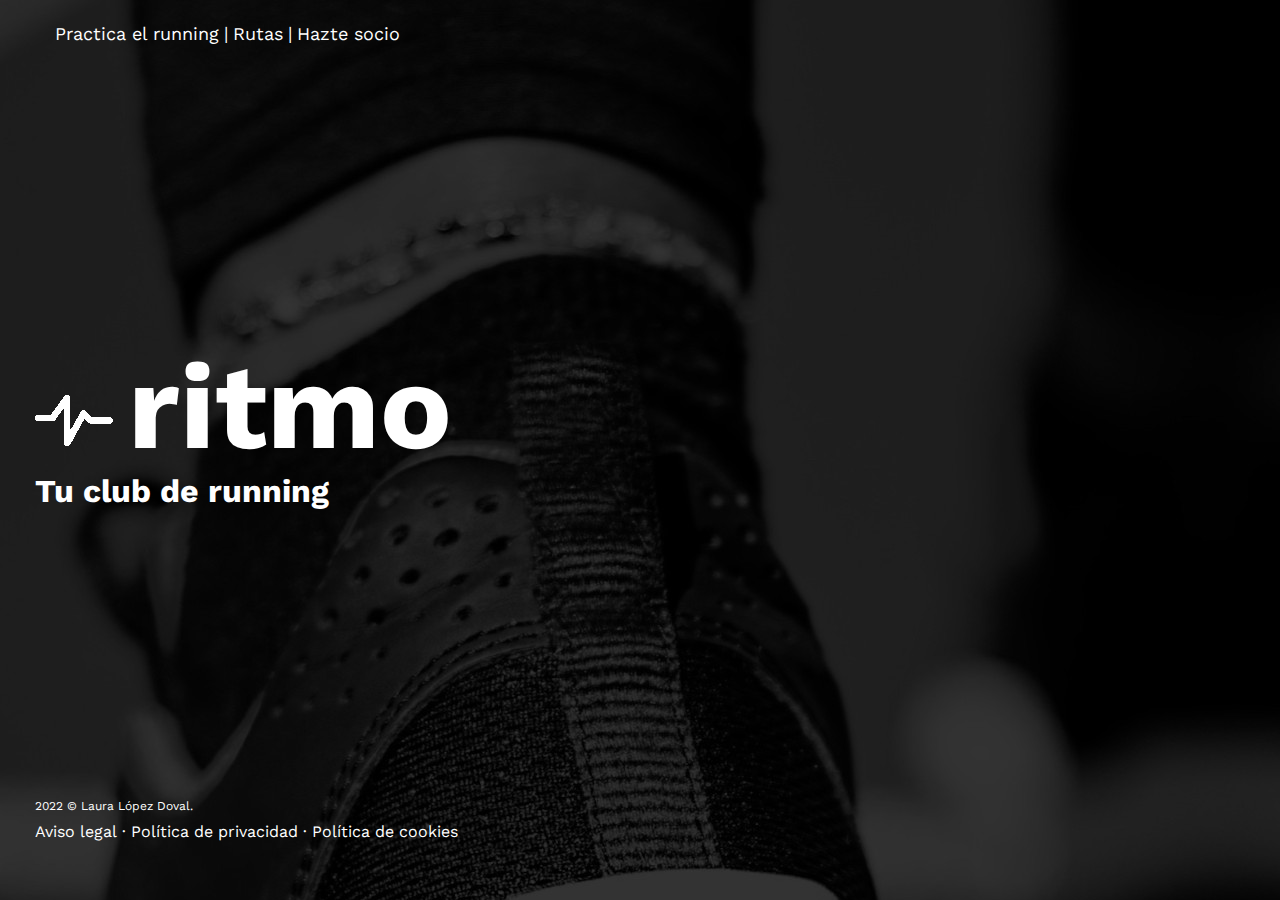
<file: index.html>
<!DOCTYPE html>
<html lang="es-ES">
  <head>
    <meta charset="utf-8">
    <meta name="viewport" content="width=device-width">
    <title>Ritmo | Tu club de running</title>
    <link rel="preconnect" href="https://fonts.googleapis.com">
    <link rel="preconnect" href="https://fonts.gstatic.com" crossorigin>
    <link href="https://fonts.googleapis.com/css2?family=Work+Sans:ital,wght@0,400;0,700;1,400;1,700&display=swap" rel="stylesheet"> 
    <link rel="stylesheet" href="css/estilos.css">
  </head>
  <body class="cover-hero">
    <header>
        <div class="container">
            <nav>
                <ul class="container">
                    <li><a href="practica-el-running.html">Practica el running</a></li>
                    <li><a href="rutas.html">Rutas</a></li>
                    <li><a href="inscripcion-socios.html">Hazte socio</a></li>
                </ul>
            </nav>
        </div>
    </header>
    <main>
        <div class="container">
            <div class="logo">
                <img src="img/isologo-white.png" alt="isologo ritmo">
                <span>ritmo</span>
            </div>
            <h1>Tu club de running</h1>
        </div>
    </main>
    <footer>
        <div class="container center">
            <p class="caption"> 2022 &copy; Laura López Doval.</p>
            <ul class="nav-footer">
                <li><a href="#">Aviso legal</a></li>
                <li><a href="#">Política de privacidad</a></li>
                <li><a href="#">Política de cookies</a></li>
            </ul>
        </div>
    </footer>
  </body>
</html>
</file>
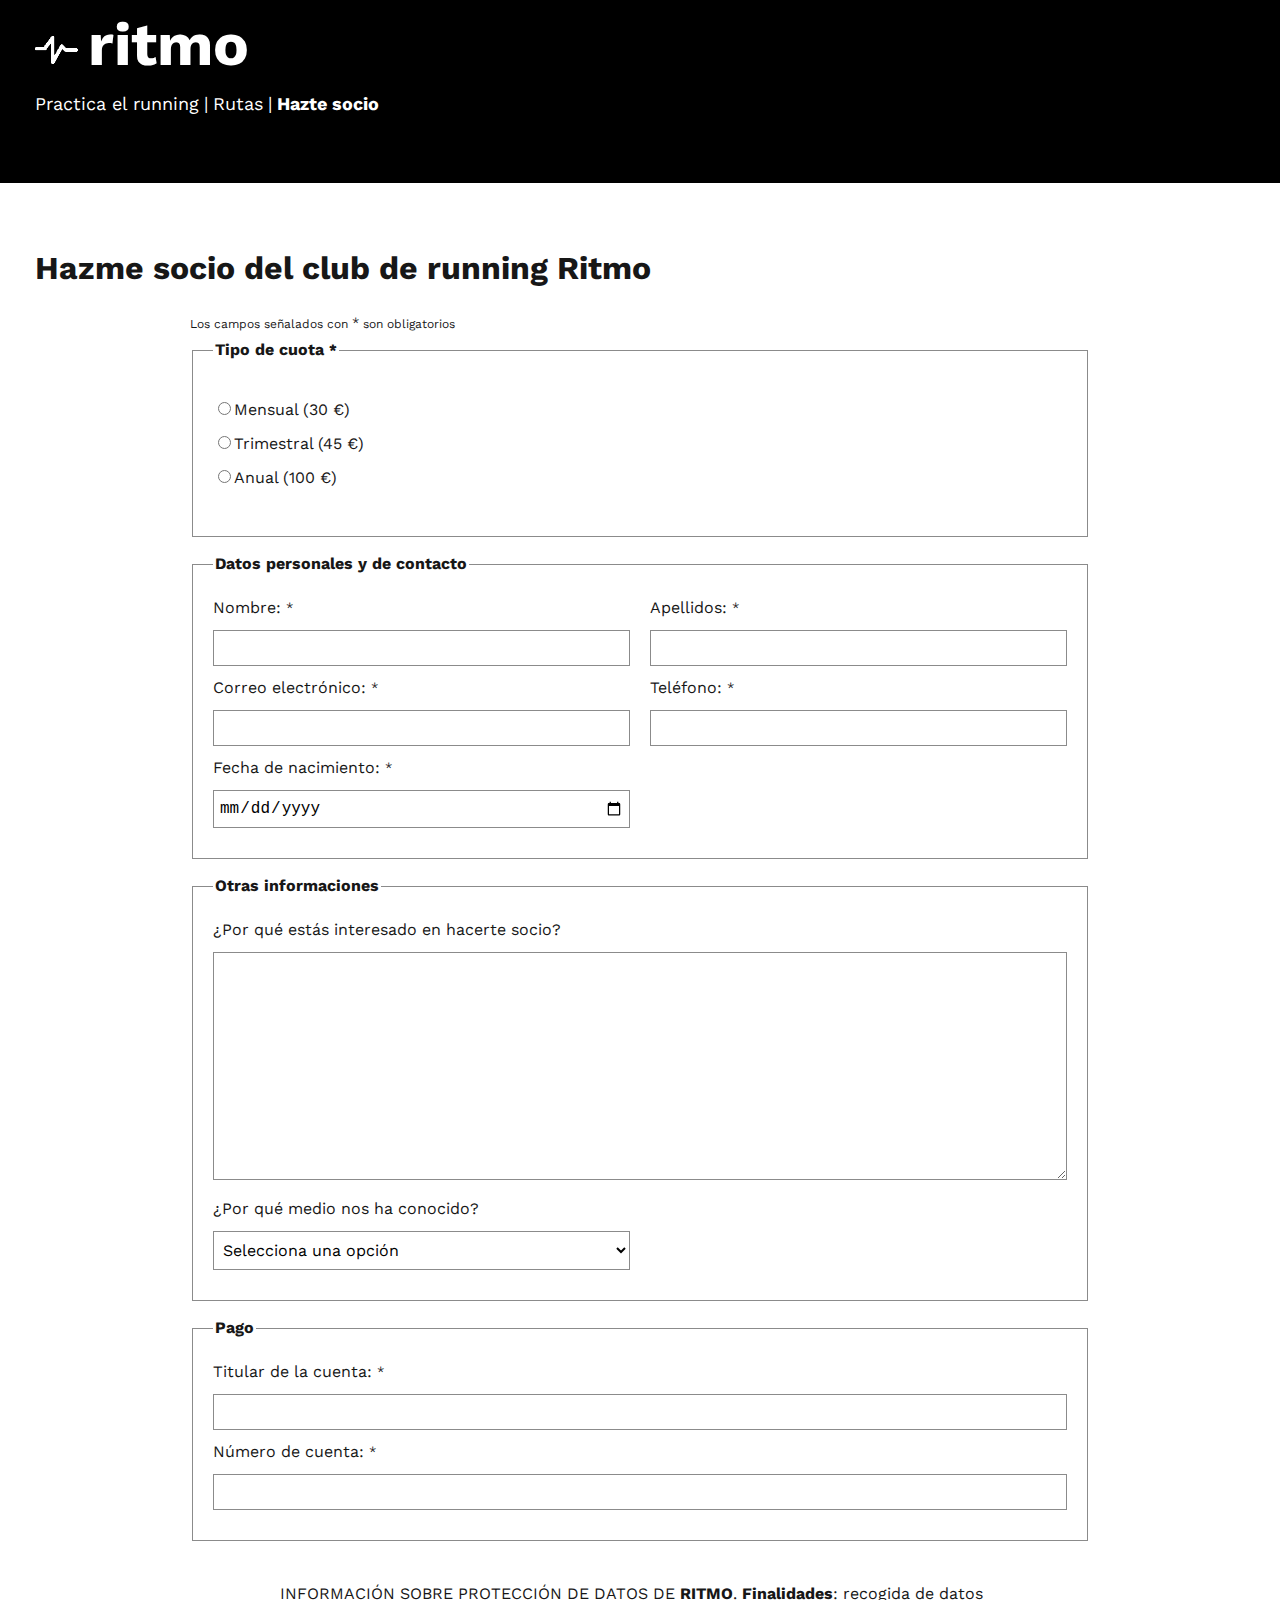
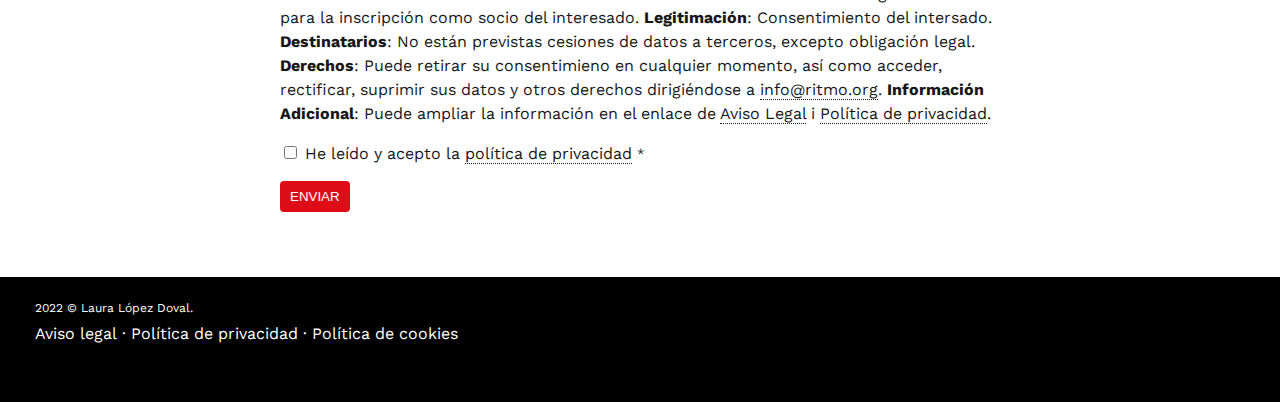
<file: inscripcion-socios.html>
<!DOCTYPE html>
<html lang="es-ES">
  <head>
    <meta charset="utf-8">
    <meta name="viewport" content="width=device-width">
    <title>Inscripción socios | Ritmo</title>
    <link rel="preconnect" href="https://fonts.googleapis.com">
    <link rel="preconnect" href="https://fonts.gstatic.com" crossorigin>
    <link href="https://fonts.googleapis.com/css2?family=Work+Sans:ital,wght@0,400;0,700;1,400;1,700&display=swap" rel="stylesheet"> 
    <link rel="stylesheet" href="css/estilos.css">
  </head>
  <body>
    <header>
        <div class="container">
            <div class="logo">
                <a href="index.html"><img src="img/isologo-white.png" alt="isologo ritmo">ritmo</a>
            </div>
            <nav>
                <ul>
                    <li><a href="practica-el-running.html">Practica el running</a></li>
                    <li><a href="rutas.html">Rutas</a></li>
                    <li class="active">Hazte socio</li>
                </ul>
            </nav>
        </div>
    </header>
    <main>
        <article>
            <div class="container">
                <h1>Hazme socio del club de running Ritmo</h1>
                <form action="http://foo.com" method="get">
                    <p class="caption">Los campos señalados con <abbr title="required"> * </abbr> son obligatorios</p>
                    <fieldset>
                        <legend>Tipo de cuota <strong><abbr title="required"> * </abbr></strong></legend>
                        <ul>
                            <li>
                                <input type="radio" required name="cuota" id="cuota_1" value="mensual"><label for="cuota_1">Mensual (30 €)</label>
                            </li>
                            <li>
                                <input type="radio" required name="cuota" id="cuota_2" value="trimestral"><label for="cuota_2">Trimestral (45 €)</label>
                            </li>
                            <li>
                                <input type="radio" required name="cuota" id="cuota_3" value="annual"><label for="cuota_3">Anual (100 €)</label>
                            </li>
                        </ul>
                    </fieldset>
                    <fieldset>
                        <legend>Datos personales y de contacto</legend>
                        <div class="flex">
                            <div>
                                <label for="first_name"><span>Nombre:</span><abbr title="required">*</abbr></label>
                                <input type="text" id="first_name" name="userfirstname" pattern="[a-zA-ZàáâäãåąčćęèéêëėįìíîïłńòóôöõøùúûüųūÿýżźñçčšžÀÁÂÄÃÅĄĆČĖĘÈÉÊËÌÍÎÏĮŁŃÒÓÔÖÕØÙÚÛÜŲŪŸÝŻŹÑßÇŒÆČŠŽ∂ð -]{2,64}" required>
                            </div>
                            <div>
                                <label for="name"><span>Apellidos:</span><abbr title="required">*</abbr></label>
                                <input type="text" id="name" name="username" pattern="[a-zA-ZàáâäãåąčćęèéêëėįìíîïłńòóôöõøùúûüųūÿýżźñçčšžÀÁÂÄÃÅĄĆČĖĘÈÉÊËÌÍÎÏĮŁŃÒÓÔÖÕØÙÚÛÜŲŪŸÝŻŹÑßÇŒÆČŠŽ∂ð -]{2,128}" required>
                            </div>
                            <div>
                                <label for="mail"><span>Correo electrónico:</span><abbr title="required">*</abbr></label>
                                <input type="email" id="mail" name="usermail" required>
                            </div>
                            <div>
                                <label for="tel"><span>Teléfono:</span><abbr title="required">*</abbr></label>
                                <input type="tel" id="tel" name="userphone" required>
                            </div>
                            <div>
                                <label for="birth_date"><span>Fecha de nacimiento:</span><abbr title="required">*</abbr></label>
                                <input type="date" id="birth_date" name="userdate" min="1910-01-08" max="2022-08-31" required>
                            </div>
                        </div>
                    </fieldset>
                    <fieldset>
                        <legend>Otras informaciones</legend>
                        <div>
                            <label for="message">¿Por qué estás interesado en hacerte socio?</label>
                            <textarea id="message" name="msg" maxlength="140" rows="9"></textarea>
                        </div>
                        <div class="flex">
                            <div>
                                <label for="media"> <span>¿Por qué medio nos ha conocido?</span></label>
                                <select id="media" name="netz">
                                    <option value="standard">Selecciona una opción</option>
                                    <option value="newspaper">Prensa</option>
                                    <option value="facebook">Facebook</option>
                                    <option value="instagram">Instagram</option>
                                    <option value="others">Otro socio</option>
                                </select>
                            </div>
                        </div>
                    </fieldset>
                    <fieldset>
                        <legend>Pago</legend>
                        <div>
                            <label for="accountname"><span>Titular de la cuenta:</span><abbr title="required">*</abbr></label>
                            <input type="text" id="accountname" name="accountname" required>
                        </div>
                        <div>
                            <label for="accountnumber"><span>Número de cuenta:</span><abbr title="required">*</abbr></label>
                            <input type="text" id="accountnumber" name="accountnumber" pattern="[a-zA-Z]{2}[0-9]{2}[a-zA-Z0-9]{4}[0-9]{7}([a-zA-Z0-9]?){0,16}" required>
                        </div>
                    </fieldset>
                    <div class="submit">
                        <p>INFORMACIÓN SOBRE PROTECCIÓN DE DATOS DE <strong>RITMO</strong>. 
                            <strong>Finalidades</strong>: recogida de datos para la inscripción como socio del interesado. 
                            <strong>Legitimación</strong>: Consentimiento del intersado. 
                            <strong>Destinatarios</strong>: No están previstas cesiones de datos a terceros, excepto obligación legal. 
                            <strong>Derechos</strong>: Puede retirar su consentimieno en cualquier momento, así como acceder, rectificar, 
                            suprimir sus datos y otros derechos dirigiéndose a <a href="mailto:info@ritmo.org">info@ritmo.org</a>. 
                            <strong>Información Adicional</strong>: Puede ampliar la información en el enlace de 
                            <a href="#">Aviso Legal</a> i <a href="#">Política de privacidad</a>. </p>
                        <div>
                            <input type="checkbox" id="legal" name="legal" value="true" required>
                            <label for="legal"><span>He leído y acepto la <a href="#">política de privacidad</a></span><abbr title="required">*</abbr></label>
                        </div>
                        <div><button type="submit">Enviar</button></div>
                    </div>
                </form>
            </div>
        </article>
    </main>
    <footer>
        <div class="container center">
            <p class="caption">2022 &copy; Laura López Doval.</p>
            <ul class="nav-footer">
                <li><a href="">Aviso legal</a></li>
                <li><a href="">Política de privacidad</a></li>
                <li><a href="">Política de cookies</a></li>
            </ul>
        </div>
    </footer>
  </body>
</html>
</file>
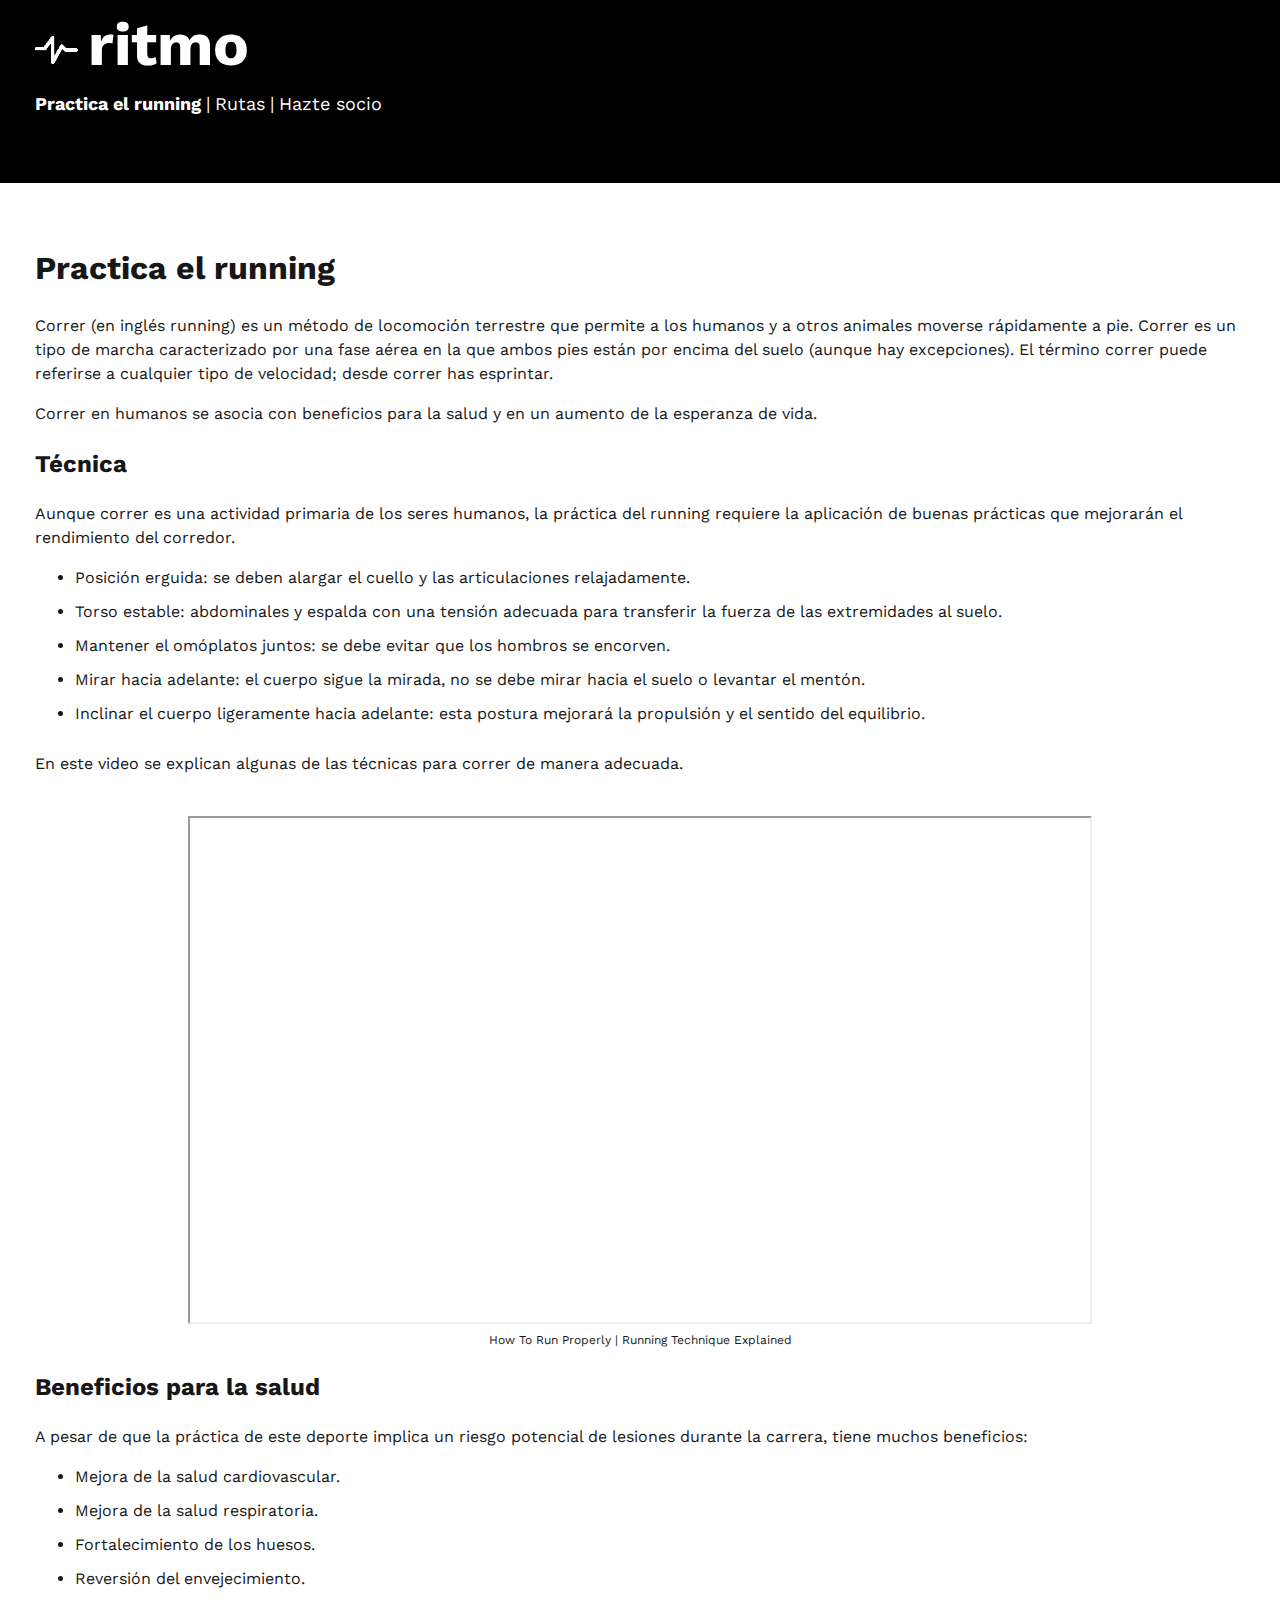
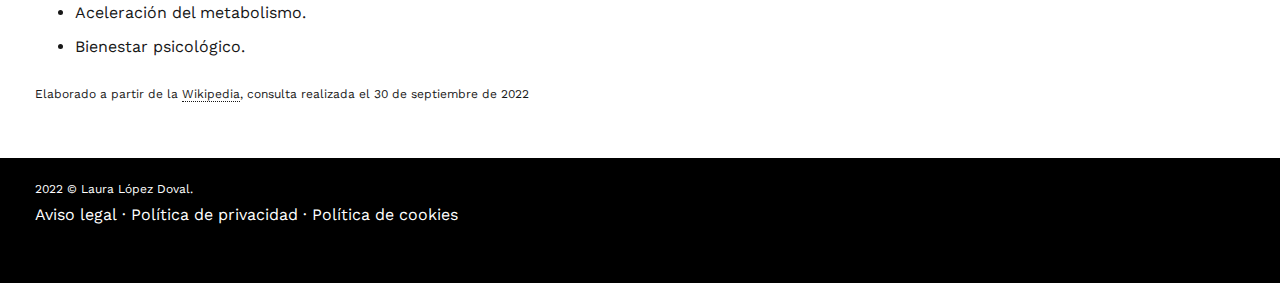
<file: practica-el-running.html>
<!DOCTYPE html>
<html lang="es-ES">
  <head>
    <meta charset="utf-8">
    <meta name="viewport" content="width=device-width">
    <title>Practica el running | Ritmo</title>
    <link rel="preconnect" href="https://fonts.googleapis.com">
    <link rel="preconnect" href="https://fonts.gstatic.com" crossorigin>
    <link href="https://fonts.googleapis.com/css2?family=Work+Sans:ital,wght@0,400;0,700;1,400;1,700&display=swap" rel="stylesheet"> 
    <link rel="stylesheet" href="css/estilos.css">
  </head>
  <body>
    <header>
        <div class="container">
            <div class="logo">
                <a href="index.html"><img src="img/isologo-white.png" alt="isologo ritmo">ritmo</a>
            </div>
            <nav>
                <ul>
                    <li class="active">Practica el running</li>
                    <li><a href="rutas.html">Rutas</a></li>
                    <li><a href="inscripcion-socios.html">Hazte socio</a></li>
                </ul>
            </nav>
        </div>
    </header>
    <main>
        <article>
            <div class="container">
                <h1>Practica el running</h1>
                <p>Correr (en inglés running) es un método de locomoción terrestre que permite a los humanos y a otros animales moverse rápidamente a pie. 
                    Correr es un tipo de marcha caracterizado por una fase aérea en la que ambos pies están por encima del suelo (aunque hay excepciones). 
                    El término correr puede referirse a cualquier tipo de velocidad; desde correr has esprintar.</p>
                <p>Correr en humanos se asocia con beneficios para la salud y en un aumento de la esperanza de vida.</p>
                <section>
                    <h2>Técnica</h2>
                    <p>Aunque correr es una actividad primaria de los seres humanos, la práctica del running requiere la aplicación de 
                        buenas prácticas que mejorarán el rendimiento del corredor.</p>
                    <ul class="c-pb">
                        <li>Posición erguida: se deben alargar el cuello y las articulaciones relajadamente.</li>
                        <li>Torso estable: abdominales y espalda con una tensión adecuada para transferir la fuerza de las extremidades al suelo.</li>
                        <li>Mantener el omóplatos juntos: se debe evitar que los hombros se encorven.</li>
                        <li>Mirar hacia adelante: el cuerpo sigue la mirada, no se debe mirar hacia el suelo o levantar el mentón.</li>
                        <li>Inclinar el cuerpo ligeramente hacia adelante: esta postura mejorará la propulsión y el sentido del equilibrio.</li>
                    </ul>
                    <p>En este video se explican algunas de las técnicas para correr de manera adecuada.</p>
                    <figure>
                        <iframe width="560" height="315" src="https://www.youtube.com/embed/_kGESn8ArrU" title="YouTube video player" allow="accelerometer; autoplay; clipboard-write; encrypted-media; gyroscope; picture-in-picture" allowfullscreen></iframe>
                        <figcaption>How To Run Properly | Running Technique Explained</figcaption>
                    </figure>
                </section>
                <section>
                    <h2>Beneficios para la salud</h2>
                    <p>A pesar de que la práctica de este deporte implica un riesgo potencial de lesiones durante la carrera, tiene muchos beneficios:</p>
                    <ul class="c-pb">
                        <li>Mejora de la salud cardiovascular.</li>
                        <li>Mejora de la salud respiratoria.</li>
                        <li>Fortalecimiento de los huesos.</li>
                        <li>Reversión del envejecimiento.</li>
                        <li>Aceleración del metabolismo.</li>
                        <li>Bienestar psicológico.</li>
                    </ul>
                    <p class="caption">Elaborado a partir de la <a href="https://en.wikipedia.org/wiki/Running ">Wikipedia</a>, consulta realizada el 30 de septiembre de 2022</p>
                </section>
            </div>
        </article>
    </main>
    <footer>
        <div class="container center">
            <p class="caption"> 2022 &copy; Laura López Doval.</p>
            <ul class="nav-footer">
                <li><a href="">Aviso legal</a></li>
                <li><a href="">Política de privacidad</a></li>
                <li><a href="">Política de cookies</a></li>
            </ul>
        </div>
    </footer>
  </body>
</html>
</file>
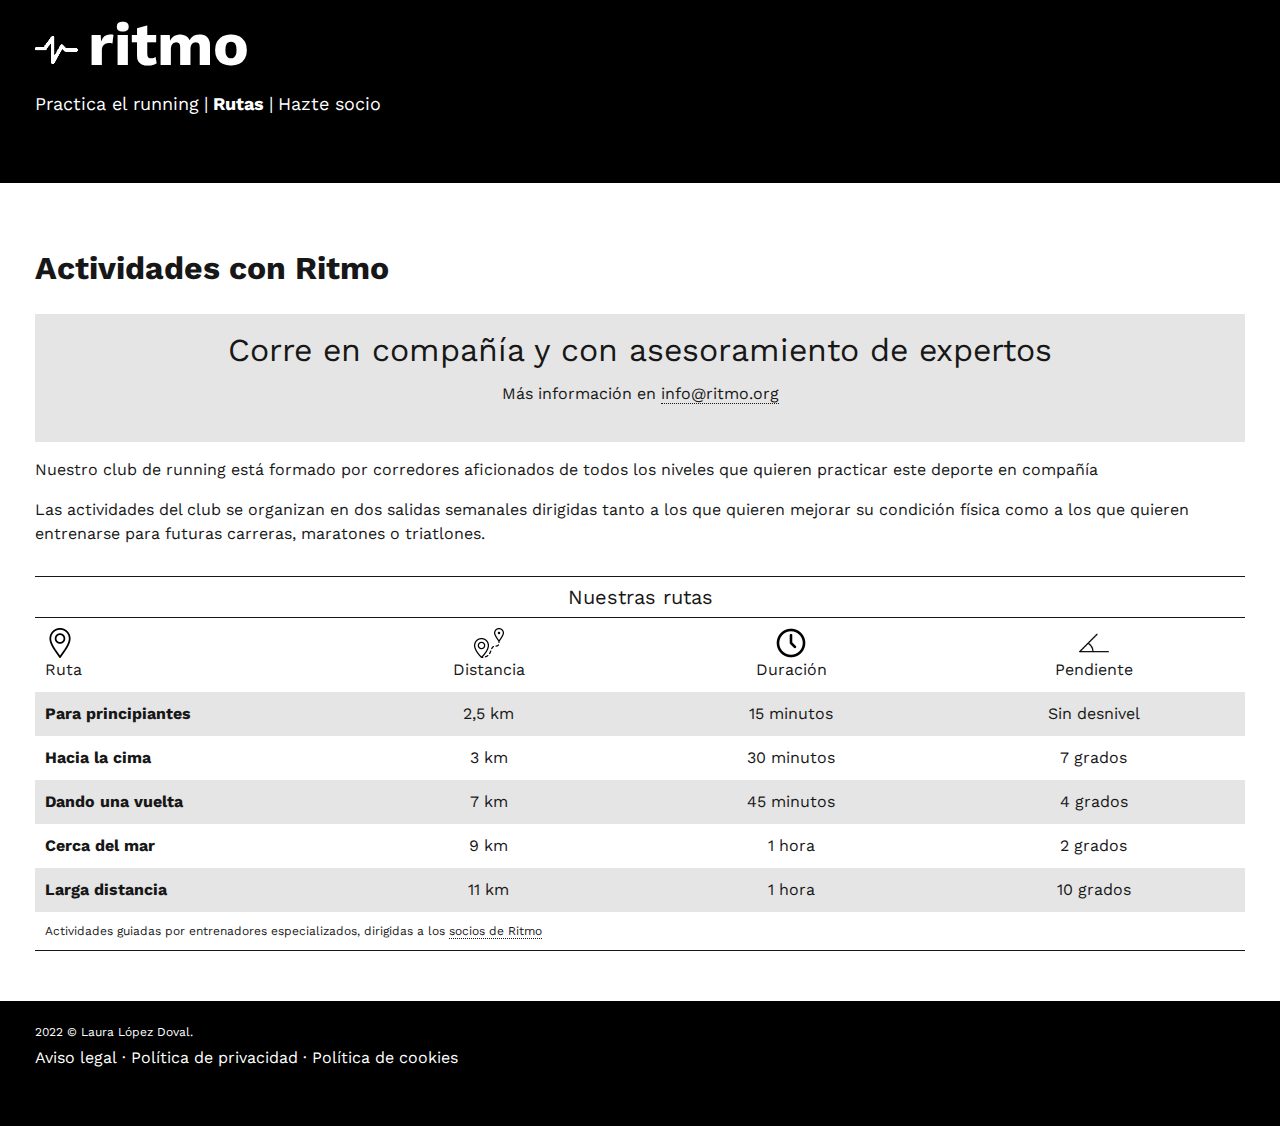
<file: rutas.html>
<!DOCTYPE html>
<html lang="es-ES">
  <head>
    <meta charset="utf-8">
    <meta name="viewport" content="width=device-width">
    <title>Rutas | Ritmo</title>
    <link rel="preconnect" href="https://fonts.googleapis.com">
    <link rel="preconnect" href="https://fonts.gstatic.com" crossorigin>
    <link href="https://fonts.googleapis.com/css2?family=Work+Sans:ital,wght@0,400;0,700;1,400;1,700&display=swap" rel="stylesheet"> 
    <link rel="stylesheet" href="css/estilos.css">
  </head>
  <body>
    <header>
        <div class="container">
            <div class="logo">
                <a href="index.html"><img src="img/isologo-white.png" alt="isologo ritmo">ritmo</a>
            </div>
            <nav>
                <ul>
                    <li><a href="practica-el-running.html">Practica el running</a></li>
                    <li class="active">Rutas</li>
                    <li><a href="inscripcion-socios.html">Hazte socio</a></li>
                </ul>
            </nav>
        </div>
    </header>
    <main>
        <article>
            <div class="container">
                <h1>Actividades con Ritmo</h1>
                <div class="note">
                    <p class="title">Corre en compañía y con asesoramiento de expertos</p>
                    <p>Más información en <a href="mailto:info@ritmo.org">info@ritmo.org</a></p>
                </div>
                <p>Nuestro club de running está formado por corredores aficionados de todos los niveles que quieren practicar este deporte en compañía</p>
                <p>Las actividades del club se organizan en dos salidas semanales dirigidas tanto a los que quieren mejorar su condición física como 
                    a los que quieren entrenarse para futuras carreras, maratones o triatlones.</p>
                <table>
                    <caption>Nuestras rutas</caption>
                    <thead>
                        <tr>
                            <th scope="col">Ruta</th>
                            <th scope="col">Distancia</th>
                            <th scope="col">Duración</th>
                            <th scope="col">Pendiente</th>
                        </tr>
                    </thead>
                    <tbody>
                        <tr>
                            <th scope="row">Para principiantes</th>
                            <td>2,5 km</td>
                            <td>15 minutos</td>
                            <td>Sin desnivel</td>
                        </tr>
                        <tr>
                            <th scope="row">Hacia la cima</th>
                            <td>3 km</td>
                            <td>30 minutos</td>
                            <td>7 grados</td>
                        </tr>
                        <tr>
                            <th scope="row">Dando una vuelta</th>
                            <td>7 km</td>
                            <td>45 minutos</td>
                            <td>4 grados</td>
                        </tr>
                        <tr>
                            <th scope="row">Cerca del mar</th>
                            <td>9 km</td>
                            <td>1 hora</td>
                            <td>2 grados</td>
                        </tr>
                        <tr>
                            <th scope="row">Larga distancia</th>
                            <td>11 km</td>
                            <td>1 hora</td>
                            <td>10 grados</td>
                        </tr>
                    </tbody>
                    <tfoot>
                        <tr>
                            <td colspan="4">Actividades guiadas por entrenadores especializados, dirigidas a los <a href="inscripcion-socios.html">socios de Ritmo</a></td>
                        </tr>
                    </tfoot>
                </table>
            </div>
        </article>
    </main>
    <footer>
        <div class="container center">
            <p class="caption">2022 &copy; Laura López Doval.</p>
            <ul class="nav-footer">
                <li><a href="">Aviso legal</a></li>
                <li><a href="">Política de privacidad</a></li>
                <li><a href="">Política de cookies</a></li>
            </ul>
        </div>
    </footer>
  </body>
</html>
</file>
<file: css/estilos.css>
:root {
    --color-texto: rgb(23,23,23);
    --color-contraste: rgb(222, 12, 23);
    --color-bg: rgb(0, 0, 0);
    --color-bg-claro: rgba(0, 0, 0, 0.1);
}

/* Estilos generales */

html {
    font-size: 10px;
    box-sizing: border-box;
}

*, *::before, *::after {
    box-sizing: inherit;
}

body {
    color: var(--color-texto);
    font-family: 'Work Sans', sans-serif;
    font-size: 1.6rem;
    margin: 0;
    line-height: 1.5;
}

a {
    text-decoration: none;
    border-bottom: 1px dotted var(--color-texto);
    color: var(--color-texto);
    transition: all .15s ease;
}
a:hover {
    color: var(--color-contraste);
    border-color: var(--color-contraste);
}

figure {
    text-align: center;
    margin-top: 4rem;
}

figcaption, .caption {
    font-size: 1.2rem;
    margin-bottom: .5rem;
}

main {
    padding: 4rem 0 5rem;
    min-height: calc(100vh - 308px);
}

.container {
    max-width: 1250px;
    margin: 0 auto;
    padding: 0 2rem;
}

/* Navegación, Header y Footer */

header, footer {
    background-color: var(--color-bg);
    color: #fff;
}

footer {
    padding: 1rem 0 4rem;
}

header a, footer a {
    color: #fff;
    border-bottom: none;
}

nav {
    padding-bottom: 5rem;
}

nav ul, .nav-footer {
    list-style-type: none;
    padding-left: 0;
    display: flex;
    margin-top: 0;
}

nav ul li {
    font-size: 1.8rem;
}

nav ul li.active {
    font-weight: 700;
}

nav ul li:after, .nav-footer li:after {
    margin: 0 5px;
    font-weight: initial;
}

nav ul li:after {
    content: "\007C";
}

.nav-footer li:after {
    content: "\00B7";
}

nav ul li:last-child:after, .nav-footer li:last-child:after {
    content: "";
    margin: 0;
}

/* Logo */

.logo img {
    max-height: 30px;
    margin-right: 10px;
}

.logo a {
    font-size: 6rem;
    font-weight: 700;
    border-bottom: none;
}

.logo a:hover {
    color: white;
}


/* Página principal */

.cover-hero {
    height: 100vh;
    background-image: url('../img/home-hero.jpg');
    background-position: top  center;
    background-repeat: no-repeat;
    color: white;
}

.cover-hero header, .cover-hero  footer {
    background-color: transparent;
}

.cover-hero main {
    display: flex;
    align-items: center;
    min-height: calc(100vh - 222px);
}

.cover-hero .container {
    width: 100%;
}

.cover-hero nav {
    padding-top: 2rem;
}

.cover-hero .logo span {
    font-size: 12rem;
    font-weight: 700;
    line-height: 1;
}

.cover-hero .logo img {
    max-height: 100%;
}

.cover-hero h1 {
    margin: 0;
}


/* Practica el running */

.c-pb li {
    padding-bottom: 1rem;
}

iframe {
    width: 80%;
    height: 100%;
    aspect-ratio: 560 / 315;
}
@media screen and (max-width: 991px) {
    iframe {
        width: 100%;
    }
}


/* Rutas */

.note {
    background-color: var(--color-bg-claro);
    padding: 2rem;
    text-align: center;
}

.note .title {
    font-size: 2em;
    margin: 0;
    line-height: 1;
}

table {
    margin-top: 3rem;
    width: 100%;
    table-layout: fixed;
    border-collapse: collapse;
    border-top: 1px solid var(--color-texto);
    border-bottom: 1px solid var(--color-texto);
}

td, th {
    padding: 1rem;
}

/* thead */

thead th {
    font-weight: 400;
}

thead th:before {
    content: "";
    display: block;
    width: 30px;
    height: 30px;
    background-repeat: no-repeat;
    background-size: contain;
    background-position: center;
    margin: 0 auto;
}

thead th:nth-child(1), tbody th:nth-child(1) {
    text-align: left;
}

thead th:nth-child(1):before {
    margin: 0;
    background-image: url('../img/location.png');
}

thead th:nth-child(2):before {
    background-image: url('../img/distance.png');
}

thead th:nth-child(3):before {
    background-image: url('../img/time.png');
}

thead th:nth-child(4):before {
    background-image: url('../img/angle.png');
}

/* tbody */

tbody td {
    text-align: center;
}

/* odd and even */

tbody tr:nth-child(odd) {
    background-color: var(--color-bg-claro);
}

/* tfood */

tfoot td {
    font-size: 1.2rem;
}

/* caption */

caption {
    padding: 1rem;
    caption-side: top;
    text-align: center;
    font-size: 2rem;
    line-height: 1;
    border-top: 1px solid var(--color-texto);
}


/* Hazte socio */

form {
    max-width: 900px;
    margin: 0 auto;
}

abbr[title=required] {
    text-decoration: none;
    font-size: 1.3rem;
    position: relative;
    top: -1px;
}

label abbr[title=required] {
    margin-left: .5rem;
}

fieldset {
    margin-bottom: 1.5rem;
    border: 1px solid rgba(23,23,23,.5);
    padding: 20px;
}

fieldset ul {
    list-style-type: none;
    padding-left: 0;
}

legend {
    font-weight: 700;
}

label {
    display: block;
    margin-bottom: 1rem;
}

input[type=checkbox], input[type=radio] {
    width: auto;
    border: none;
}

input[type=radio] + label, input[type=checkbox] + label {
    display: inline-block;
    margin-bottom: 1rem;
}

input[type="text"],
input[type="email"],
input[type="number"],
input[type="tel"],
input[type="date"],
textarea,
select {
    width : 100%;
    border: 1px solid rgba(23,23,23,.5);
    font-size: 1.6rem;
    line-height: 1.5;
    padding: 5px;
    margin-bottom: 1rem;
}

select {
    font-family: inherit;
    background-color: transparent;
    border-radius: 0;
    padding-top: 8px;
    padding-bottom: 8px;
} 

input:focus,
textarea:focus {
    border-color: black;
    outline: none;
}

input:focus-visible {
    outline: none;
    border-color: black;
}

input:focus:invalid {
    box-shadow: none;
}

button[type=submit] {
    text-transform: uppercase;
    background-color: var(--color-contraste);
    color: white;
    padding: 8px 10px;
    border: none;
    border-radius: 4px;
    margin: .5rem 0;
}

.flex {
    display: flex;
    flex-wrap: wrap;
    justify-content: space-between;
}

.flex > div {
    width: calc(50% - 10px);
    flex: 0 0 auto;
}

.submit {
    padding: 1rem 9rem;
}
</file>
